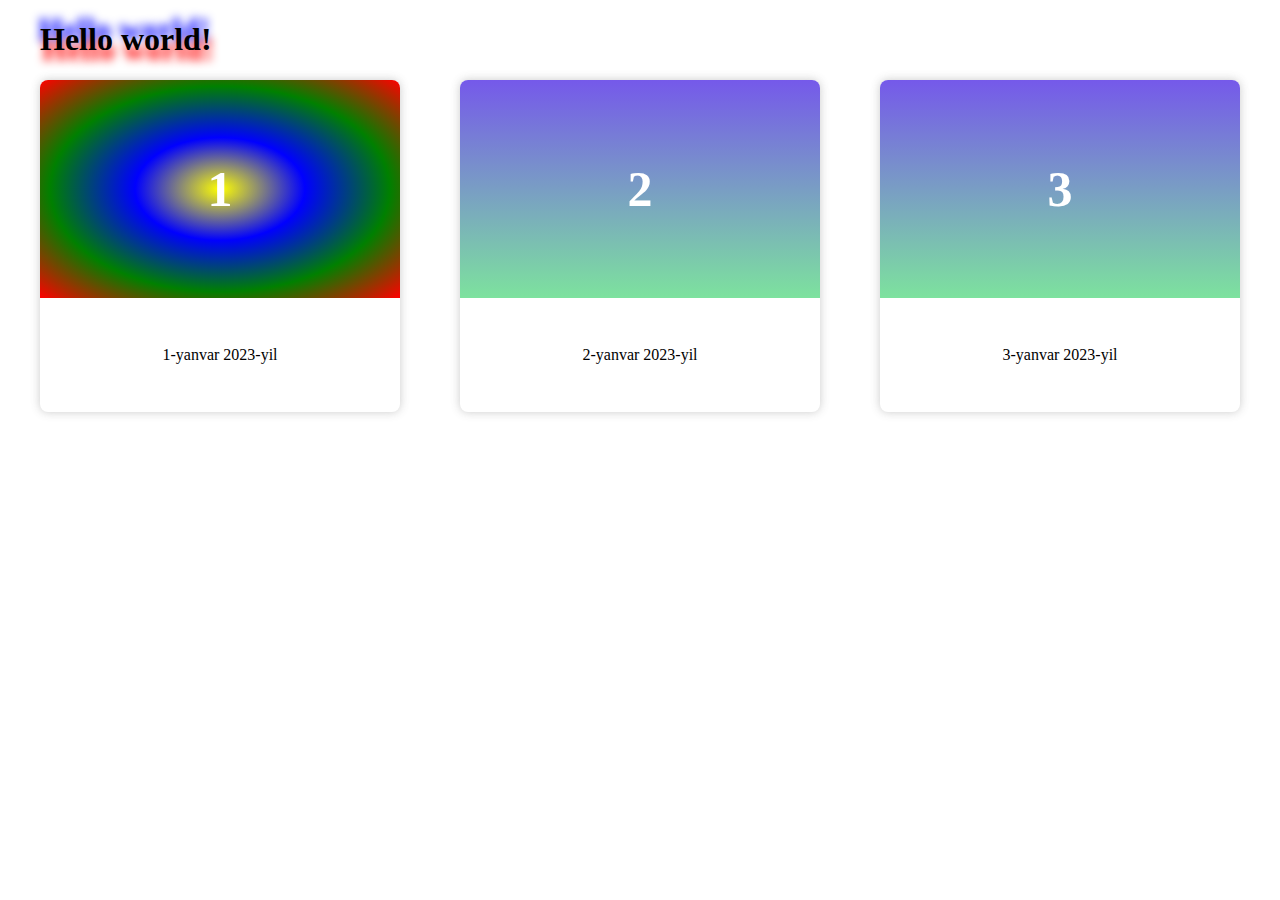
<file: index.html>
<!DOCTYPE html>
<html lang="en">
<head>
    <meta charset="UTF-8">
    <title>Title</title>
    <link rel="stylesheet" href="css/main.css">
</head>
<body>

<div class="wrap">
    <h1>Hello world!</h1>
    <div class="row">
        <div class="col">
            <div class="sana">
                1
            </div>
            <div class="text-sana">
                <p>1-yanvar 2023-yil</p>
            </div>
        </div>
        <div class="col">
            <div class="sana">
                2
            </div>
            <div class="text-sana">
                <p>2-yanvar 2023-yil</p>
            </div>
        </div>
        <div class="col">
            <div class="sana">
                3
            </div>
            <div class="text-sana">
                <p>3-yanvar 2023-yil</p>
            </div>
        </div>
    </div>
</div>

</body>
</html>
</file>
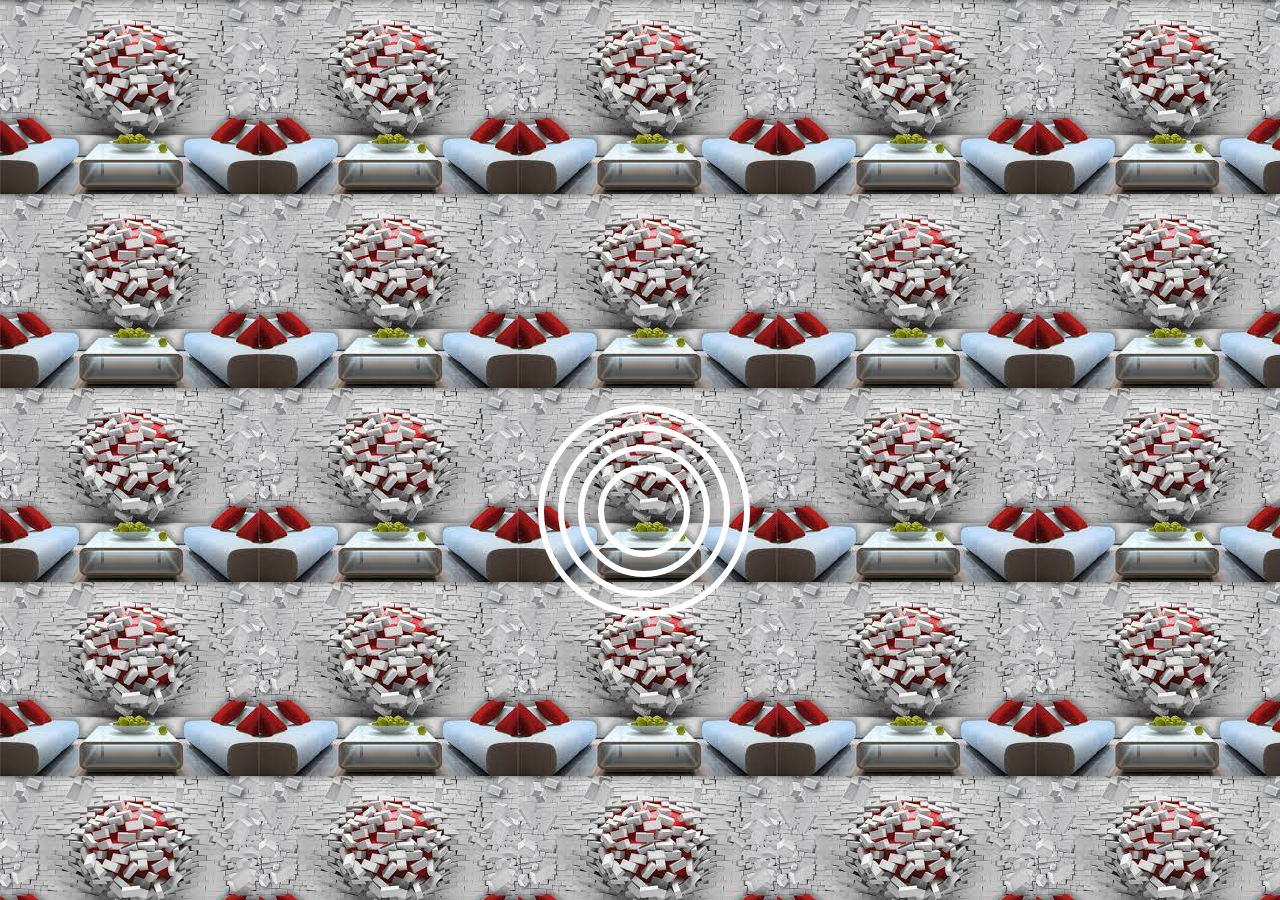
<file: index13.html>
<!DOCTYPE html>
<html lang="en">
<head>
    <meta charset="UTF-8">
    <title>Title</title>
    <link rel="stylesheet" href="css/main13.css">

</head>
<body>
<div class="loader">
    <div class="loader-block">
        <div class="loader-item"></div>
        <div class="loader-item"></div>
        <div class="loader-item"></div>
        <div class="loader-item"></div>
    </div>
</div>
<div class="wrap">
    <h1>Hello world!</h1>
    <div class="row">
        <div class="col">
            <div class="sana">
                1
            </div>
            <div class="text-sana">
                <p>1-yanvar 2023-yil</p>
            </div>
        </div>
        <div class="col">
            <div class="sana">
                2
            </div>
            <div class="text-sana">
                <p>2-yanvar 2023-yil</p>
            </div>
        </div>
        <div class="col">
            <div class="sana">
                3
            </div>
            <div class="text-sana">
                <p>3-yanvar 2023-yil</p>
            </div>
        </div>
    </div>
</div>

</body>
</html>
</file>
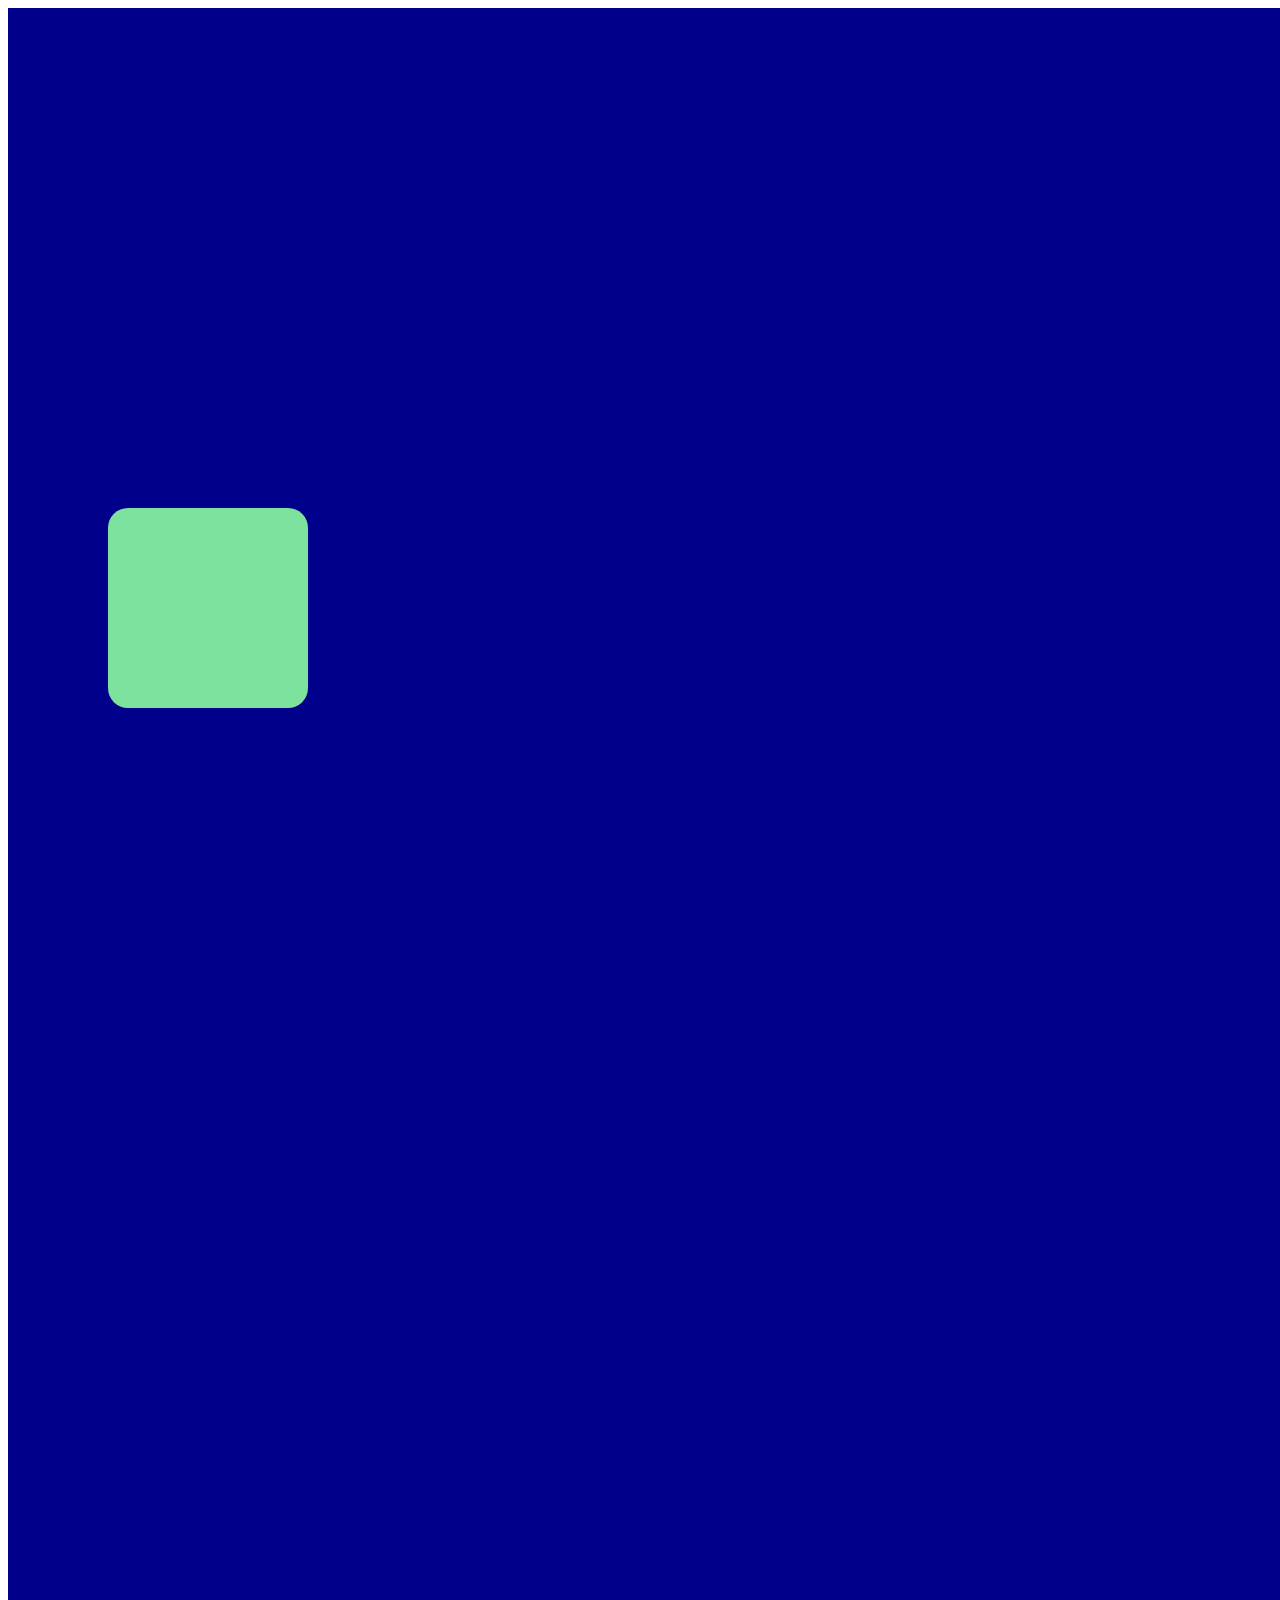
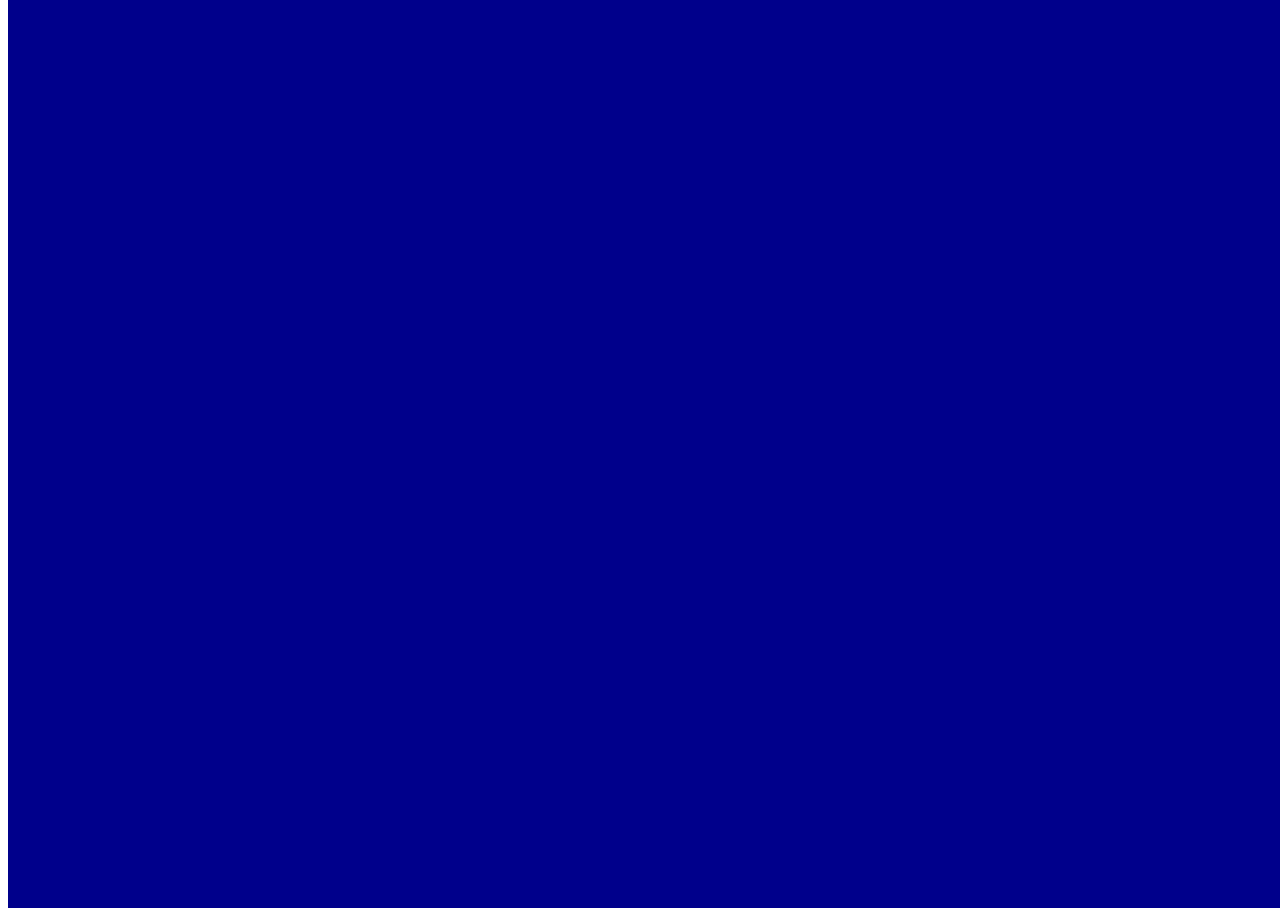
<file: index14.html>
<!DOCTYPE html>
<html lang="en">
<head>
    <meta charset="UTF-8">
    <title>Title</title>
    <link rel="stylesheet" href="css/main14.css">
</head>
<body>

<div class="wrap">
    <div class="bir"></div>
</div>

</body>
</html>
</file>
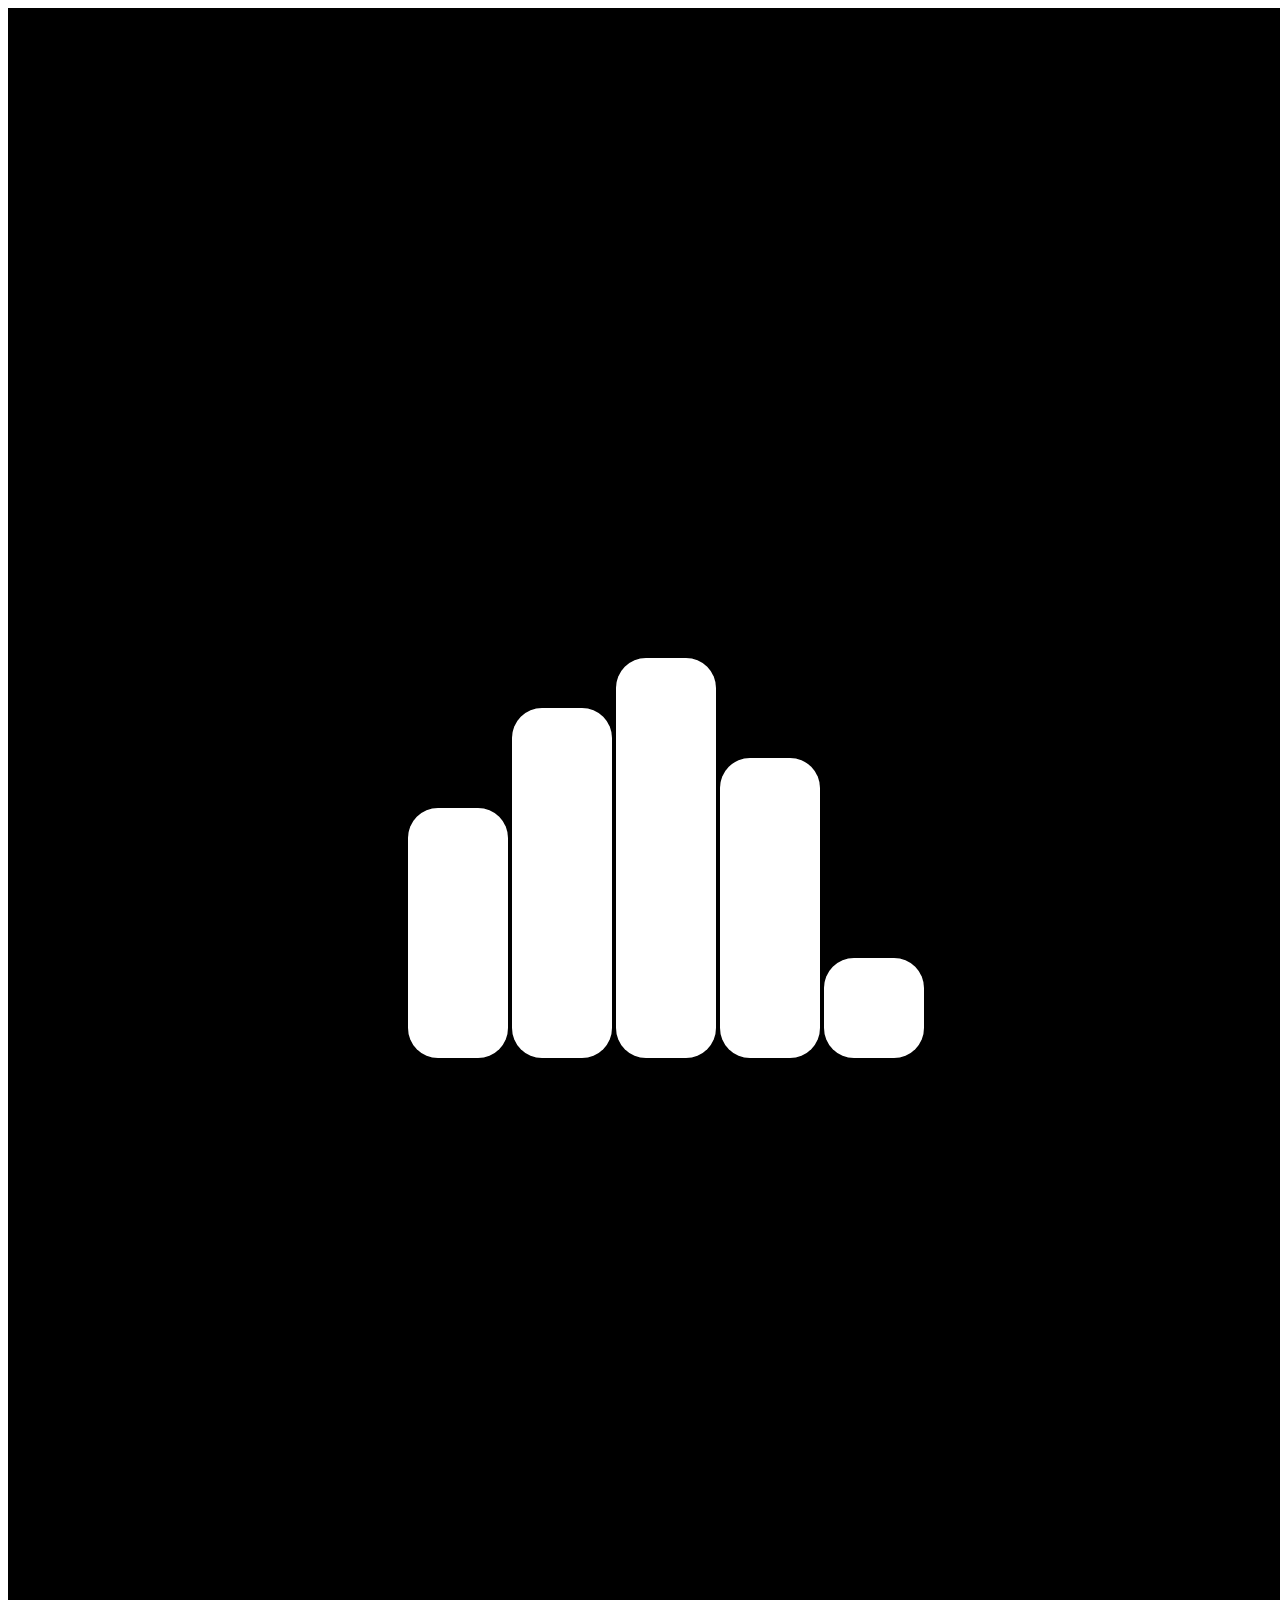
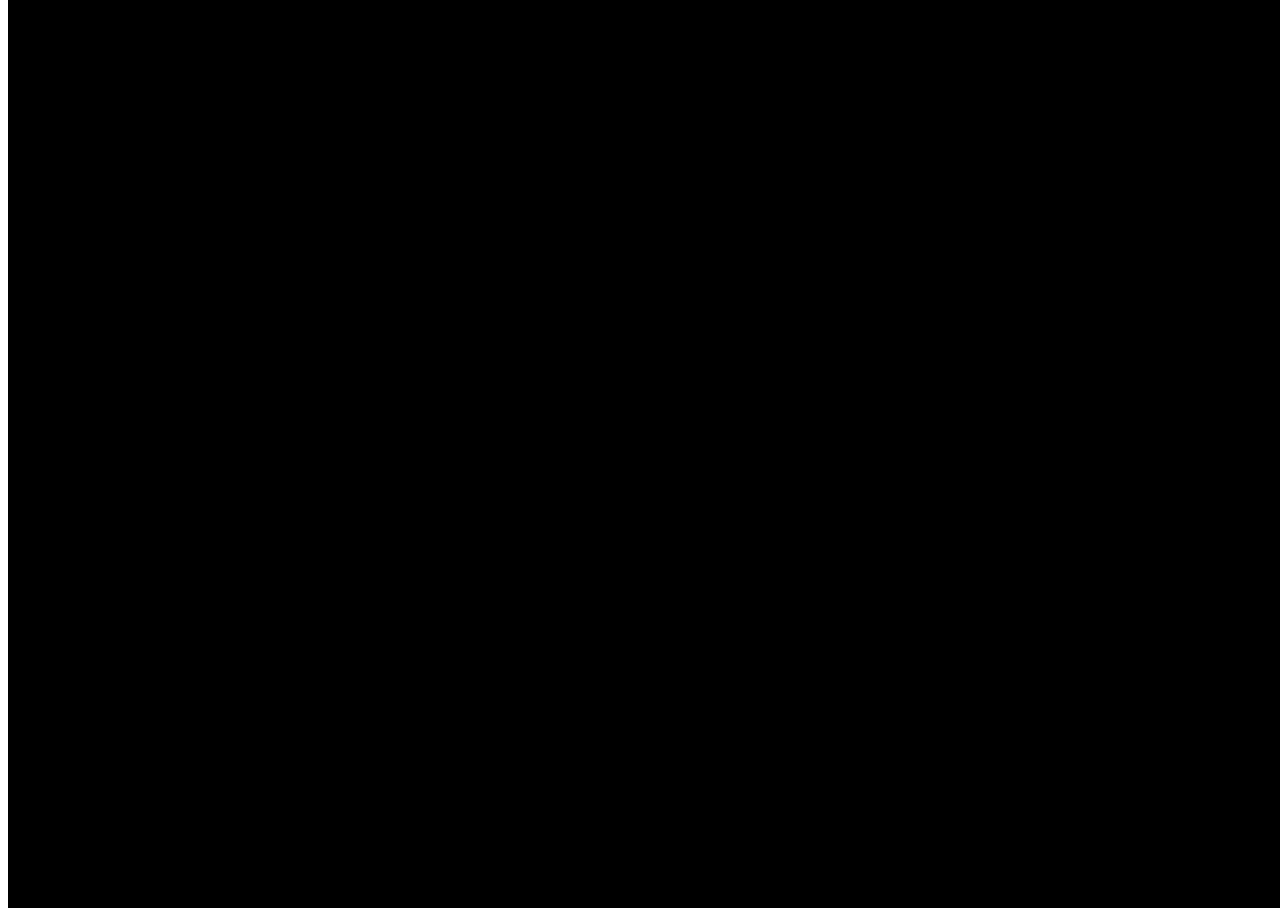
<file: index15.html>
<!DOCTYPE html>
<html lang="en">
<head>
    <meta charset="UTF-8">
    <title>Title</title>
    <link rel="stylesheet" href="css/main15.css">
</head>
<body>

<div class="wrap">
    <div class="bir"></div>
    <div class="ikki"></div>
    <div class="uch"></div>
    <div class="tort"></div>
    <div class="besh"></div>
</div>

</body>
</html>
</file>
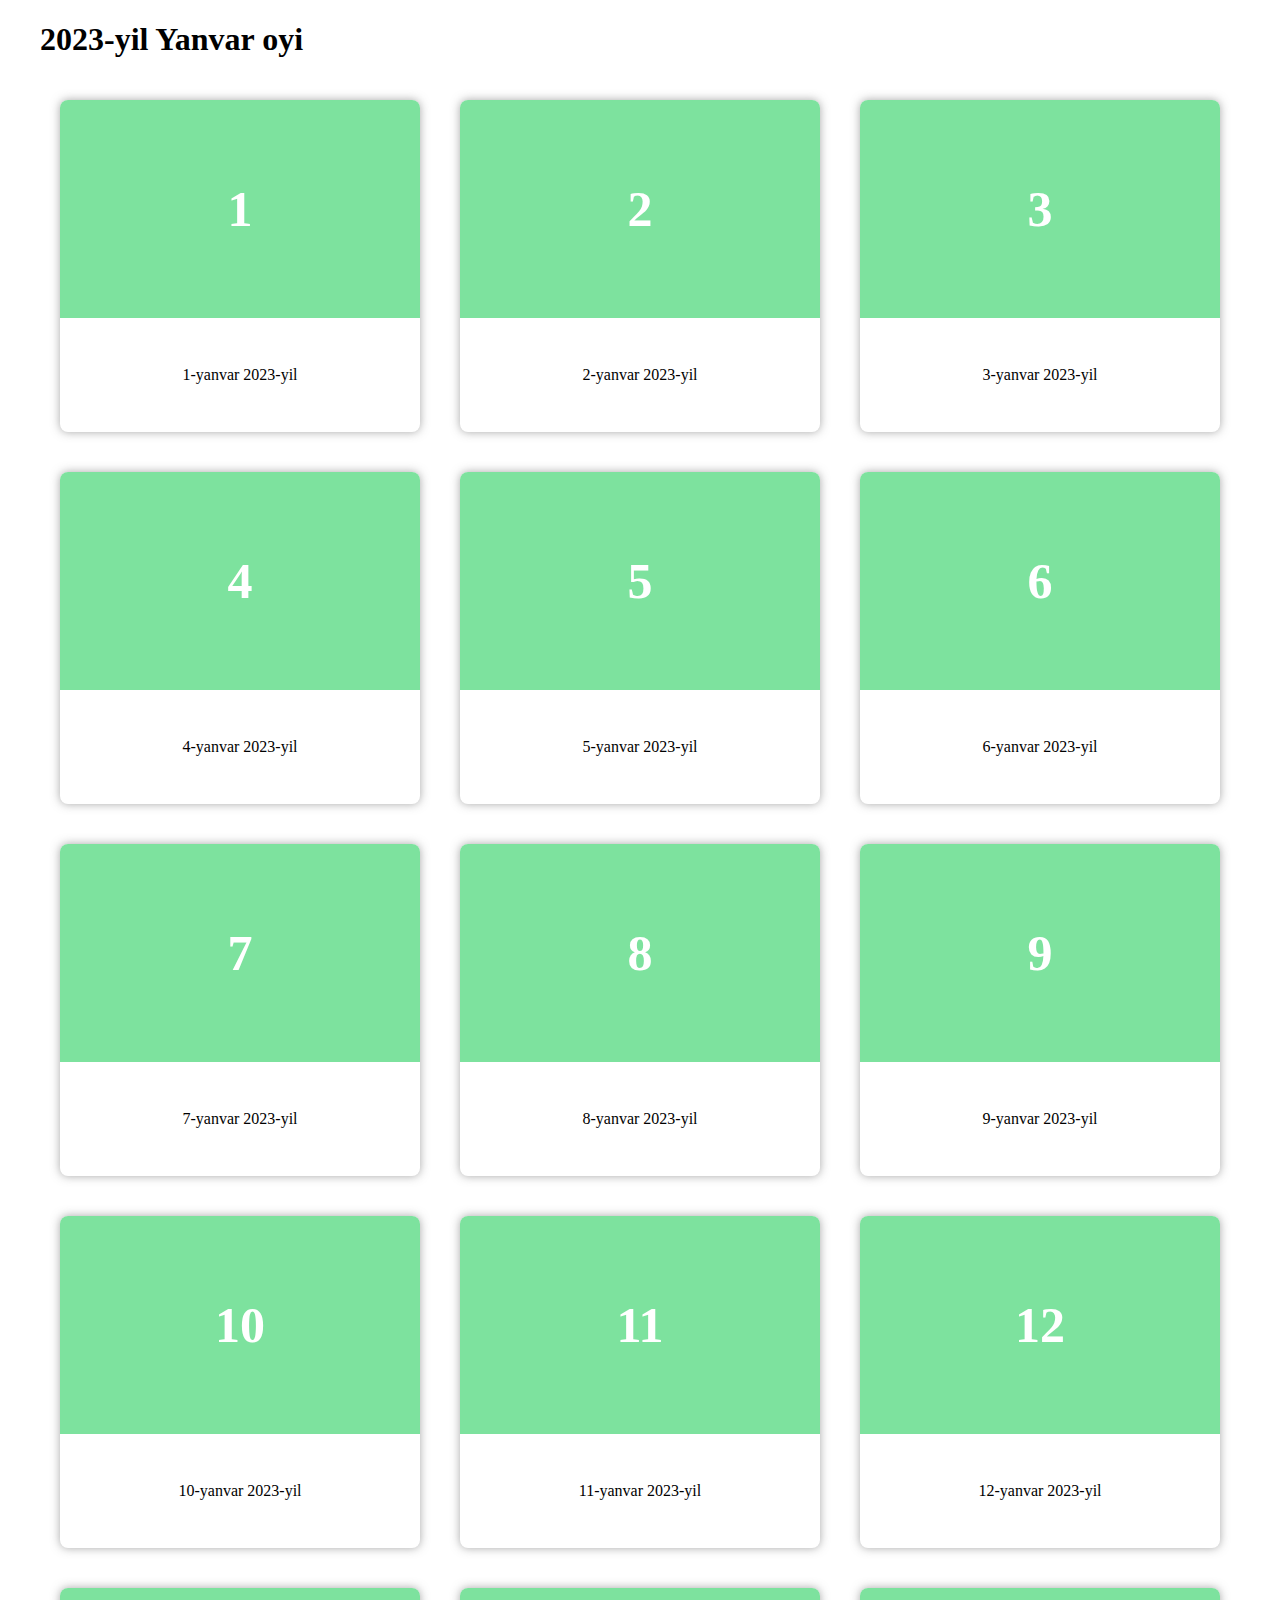
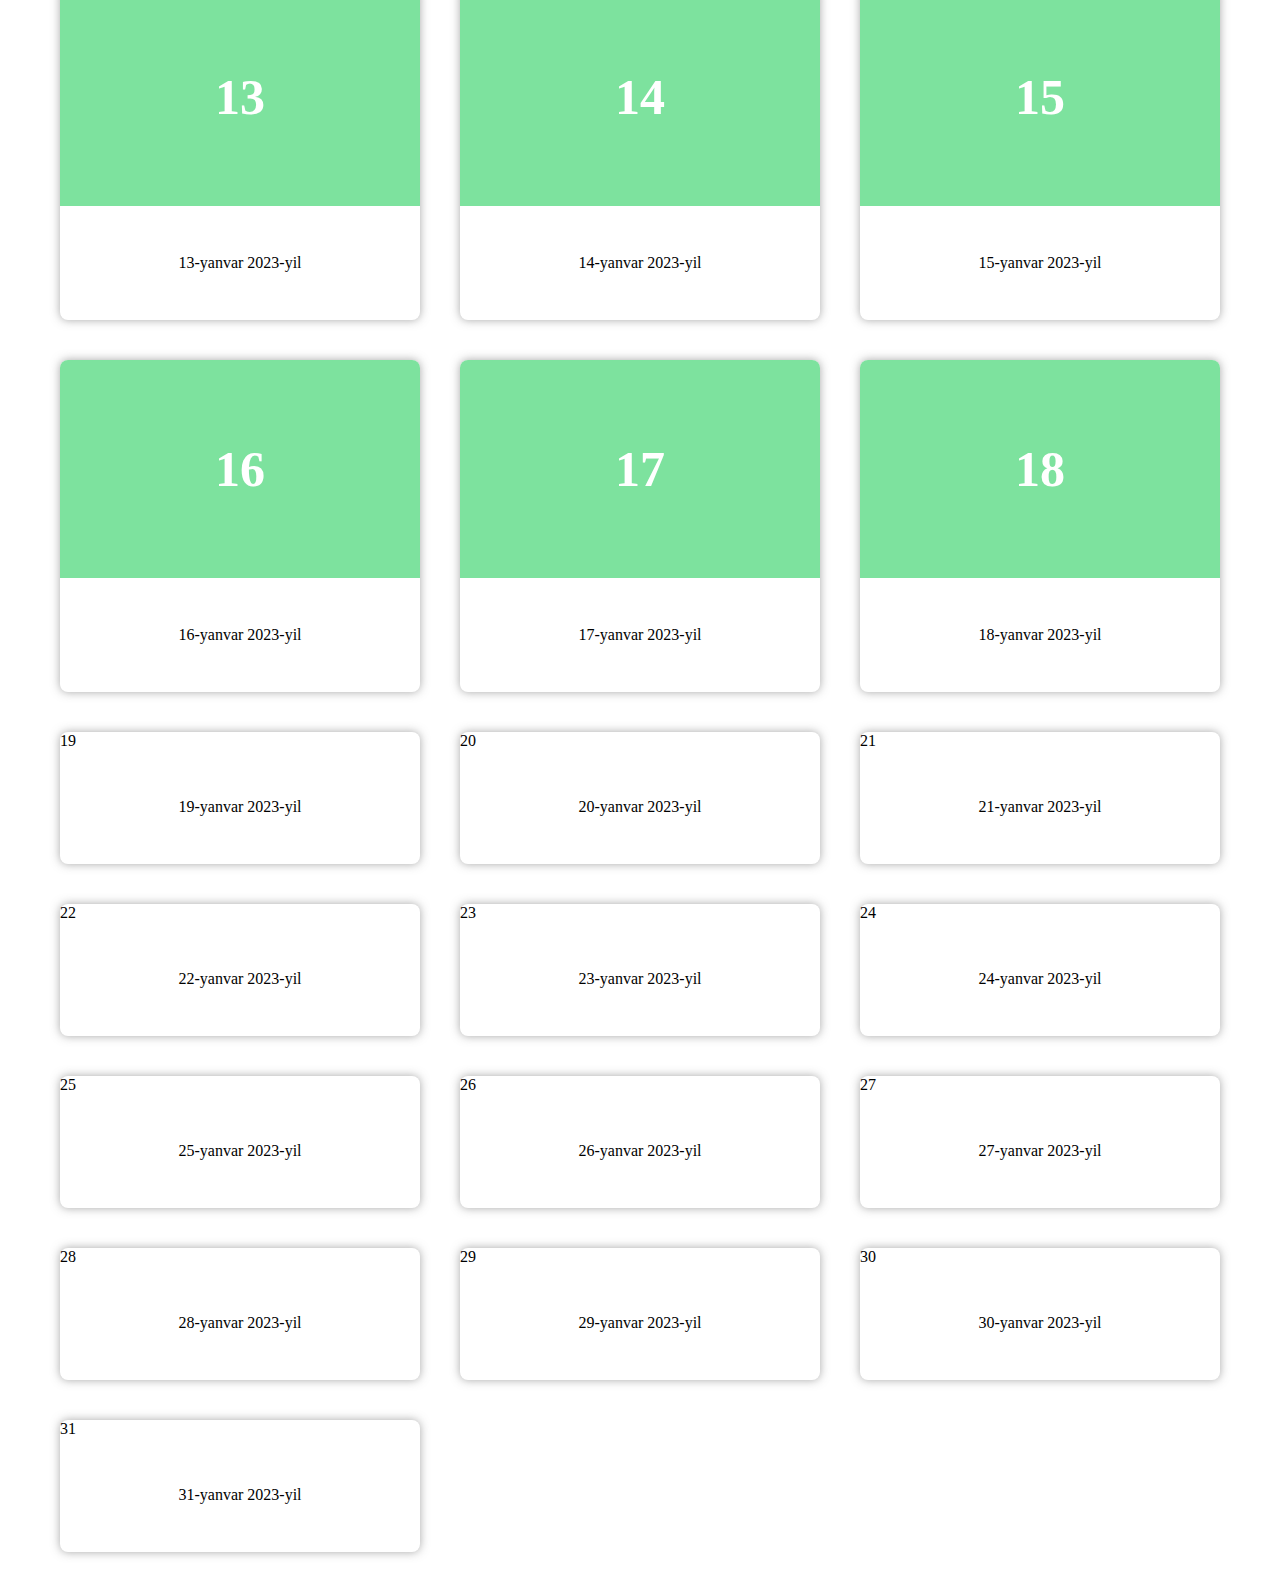
<file: index2.html>
<!DOCTYPE html>
<html lang="en">
<head>
    <meta charset="UTF-8">
    <title>Title</title>
    <link rel="stylesheet" href="css/main2.css">
</head>
<body>

<div class="wrap">
    <h1>2023-yil Yanvar oyi</h1>
    <div class="row">
        <div class="col">
        <div class="sana1">
            1
        </div>
        <div class="text-sana">
            <p>1-yanvar 2023-yil</p>
        </div>
    </div>
        <div class="col">
            <div class="sana2">
                2
            </div>
            <div class="text-sana">
                <p>2-yanvar 2023-yil</p>
            </div>
        </div>
        <div class="col">
            <div class="sana3">
                3
            </div>
            <div class="text-sana">
                <p>3-yanvar 2023-yil</p>
            </div>
        </div>
        <div class="col">
            <div class="sana4">
                4
            </div>
            <div class="text-sana">
                <p>4-yanvar 2023-yil</p>
            </div>
        </div>
        <div class="col">
            <div class="sana5">
                5
            </div>
            <div class="text-sana">
                <p>5-yanvar 2023-yil</p>
            </div>
        </div>
        <div class="col">
            <div class="sana6">
                6
            </div>
            <div class="text-sana">
                <p>6-yanvar 2023-yil</p>
            </div>
        </div>
        <div class="col">
            <div class="sana7">
                7
            </div>
            <div class="text-sana">
                <p>7-yanvar 2023-yil</p>
            </div>
        </div>
        <div class="col">
            <div class="sana8">
                8
            </div>
            <div class="text-sana">
                <p>8-yanvar 2023-yil</p>
            </div>
        </div>
        <div class="col">
            <div class="sana9">
                9
            </div>
            <div class="text-sana">
                <p>9-yanvar 2023-yil</p>
            </div>
        </div>
        <div class="col">
            <div class="sana10">
                10
            </div>
            <div class="text-sana">
                <p>10-yanvar 2023-yil</p>
            </div>
        </div>
        <div class="col">
            <div class="sana11">
                11
            </div>
            <div class="text-sana">
                <p>11-yanvar 2023-yil</p>
            </div>
        </div>
        <div class="col">
            <div class="sana12">
                12
            </div>
            <div class="text-sana">
                <p>12-yanvar 2023-yil</p>
            </div>
        </div>
        <div class="col">
            <div class="sana13">
                13
            </div>
            <div class="text-sana">
                <p>13-yanvar 2023-yil</p>
            </div>
        </div>
        <div class="col">
            <div class="sana14">
                14
            </div>
            <div class="text-sana">
                <p>14-yanvar 2023-yil</p>
            </div>
        </div>
        <div class="col">
            <div class="sana15">
                15
            </div>
            <div class="text-sana">
                <p>15-yanvar 2023-yil</p>
            </div>
        </div>
        <div class="col">
            <div class="sana16">
                16
            </div>
            <div class="text-sana">
                <p>16-yanvar 2023-yil</p>
            </div>
        </div>
        <div class="col">
            <div class="sana17">
                17
            </div>
            <div class="text-sana">
                <p>17-yanvar 2023-yil</p>
            </div>
        </div>
        <div class="col">
            <div class="sana18">
                18
            </div>
            <div class="text-sana">
                <p>18-yanvar 2023-yil</p>
            </div>
        </div>
        <div class="col">
            <div class="sana19">
                19
            </div>
            <div class="text-sana">
                <p>19-yanvar 2023-yil</p>
            </div>
        </div>
        <div class="col">
            <div class="sana20">
                20
            </div>
            <div class="text-sana">
                <p>20-yanvar 2023-yil</p>
            </div>
        </div>
        <div class="col">
            <div class="sana21">
                21
            </div>
            <div class="text-sana">
                <p>21-yanvar 2023-yil</p>
            </div>
        </div>
        <div class="col">
            <div class="sana22">
                22
            </div>
            <div class="text-sana">
                <p>22-yanvar 2023-yil</p>
            </div>
        </div>
        <div class="col">
            <div class="sana23">
                23
            </div>
            <div class="text-sana">
                <p>23-yanvar 2023-yil</p>
            </div>
        </div>
        <div class="col">
            <div class="sana24">
                24
            </div>
            <div class="text-sana">
                <p>24-yanvar 2023-yil</p>
            </div>
        </div>
        <div class="col">
            <div class="sana25">
                25
            </div>
            <div class="text-sana">
                <p>25-yanvar 2023-yil</p>
            </div>
        </div>
        <div class="col">
            <div class="sana26">
                26
            </div>
            <div class="text-sana">
                <p>26-yanvar 2023-yil</p>
            </div>
        </div>
        <div class="col">
            <div class="sana27">
                27
            </div>
            <div class="text-sana">
                <p>27-yanvar 2023-yil</p>
            </div>
        </div>
        <div class="col">
            <div class="sana28">
                28
            </div>
            <div class="text-sana">
                <p>28-yanvar 2023-yil</p>
            </div>
        </div>
        <div class="col">
            <div class="sana29">
                29
            </div>
            <div class="text-sana">
                <p>29-yanvar 2023-yil</p>
            </div>
        </div>
        <div class="col">
            <div class="sana30">
                30
            </div>
            <div class="text-sana">
                <p>30-yanvar 2023-yil</p>
            </div>
        </div>
        <div class="col">
            <div class="sana31">
                31
            </div>
            <div class="text-sana">
                <p>31-yanvar 2023-yil</p>
            </div>
        </div>
    </div>
</div>

</body>
</html>
</file>
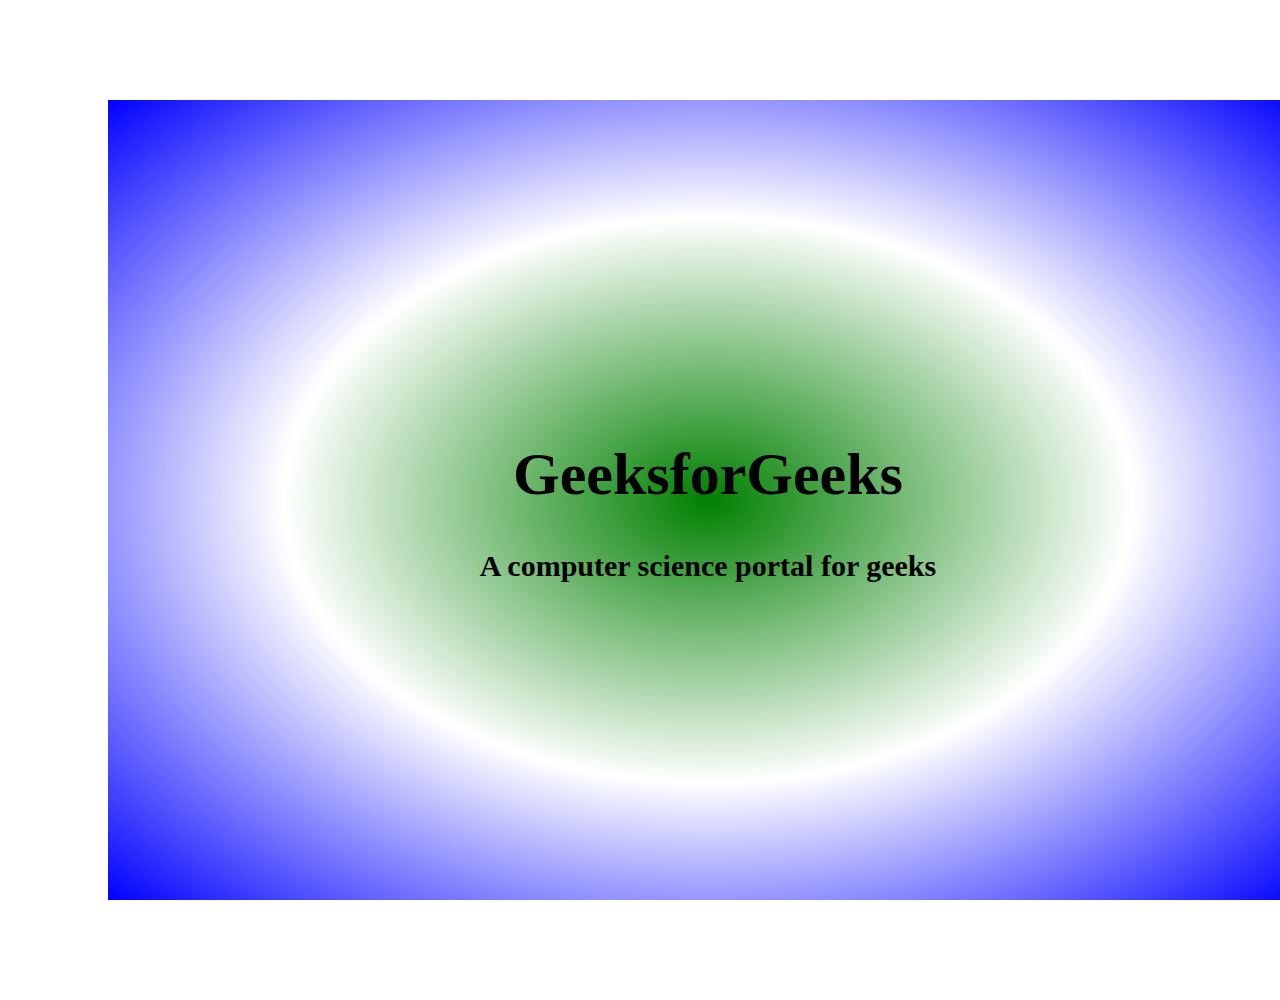
<file: index3.html>
<!DOCTYPE html>
<html lang="en">
<head>
    <meta charset="UTF-8">
    <title>Title</title>
    <link rel="stylesheet" href="css/main3.css">
</head>
<body>

<div class="wrap">
    <h1>GeeksforGeeks</h1>
    <p>A computer science portal for geeks</p>
</div>

</body>
</html>
</file>
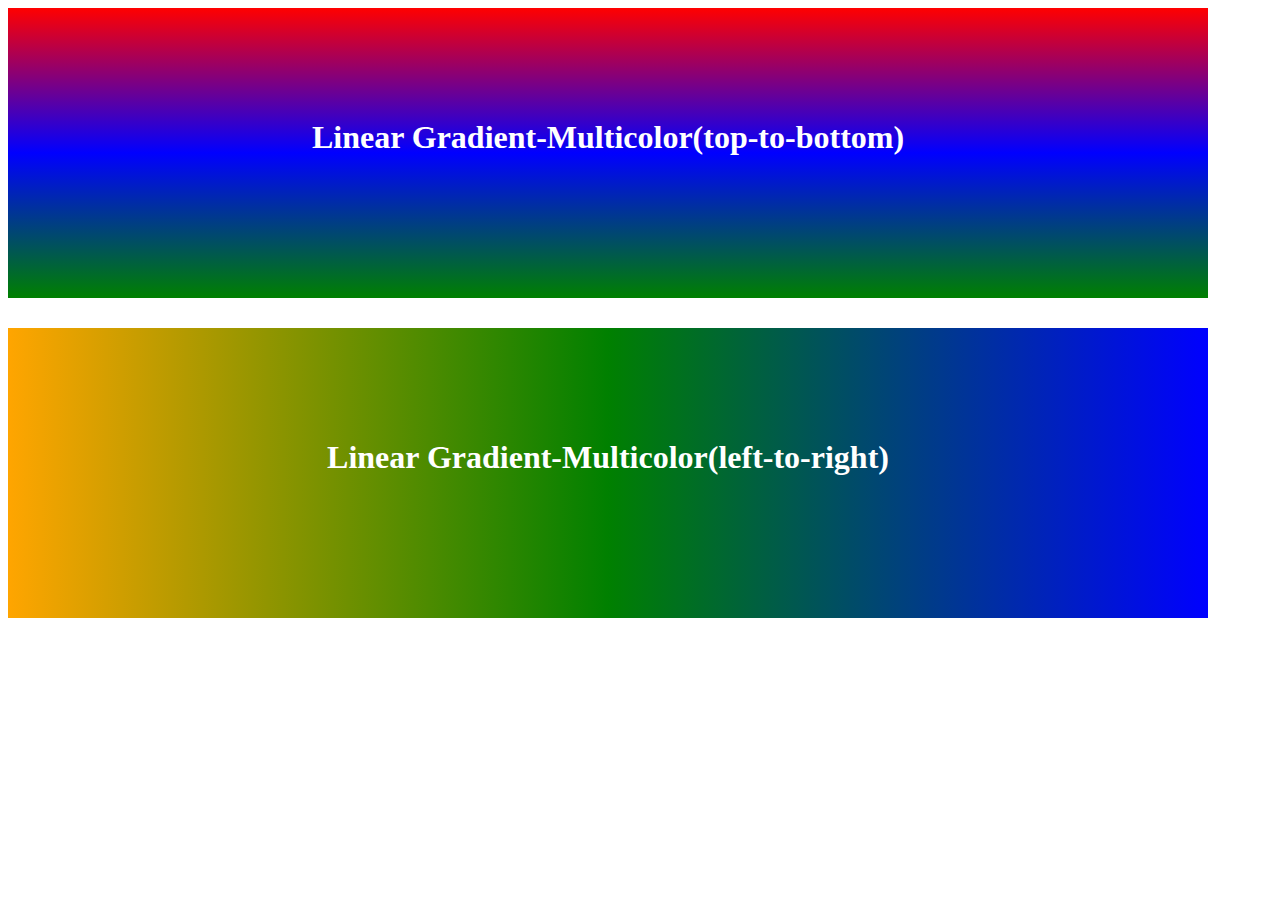
<file: index4.html>
<!DOCTYPE html>
<html lang="en">
<head>
    <meta charset="UTF-8">
    <title>Title</title>
    <link rel="stylesheet" href="css/main4.css">
</head>
<body>

<div class="wrap1">
    <h1>Linear Gradient-Multicolor(top-to-bottom)</h1>
</div>
<div class="wrap2">
    <h1>Linear Gradient-Multicolor(left-to-right)</h1>
</div>

</body>
</html>
</file>
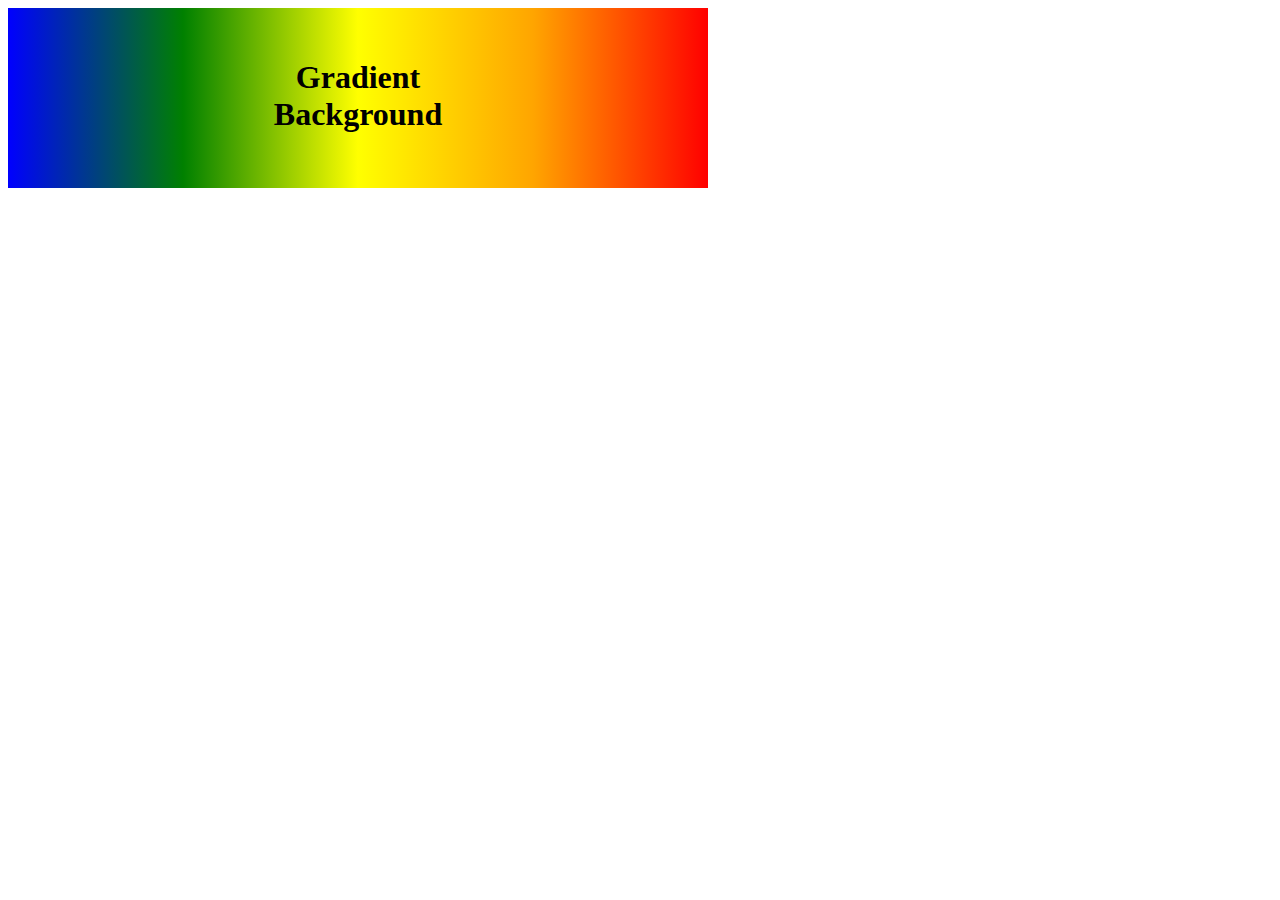
<file: index5.html>
<!DOCTYPE html>
<html lang="en">
<head>
    <meta charset="UTF-8">
    <title>Title</title>
    <link rel="stylesheet" href="css/main5.css">
</head>
<body>
<div class="a">
    <h1>Gradient <br> Background</h1>
</div>

</body>
</html>
</file>
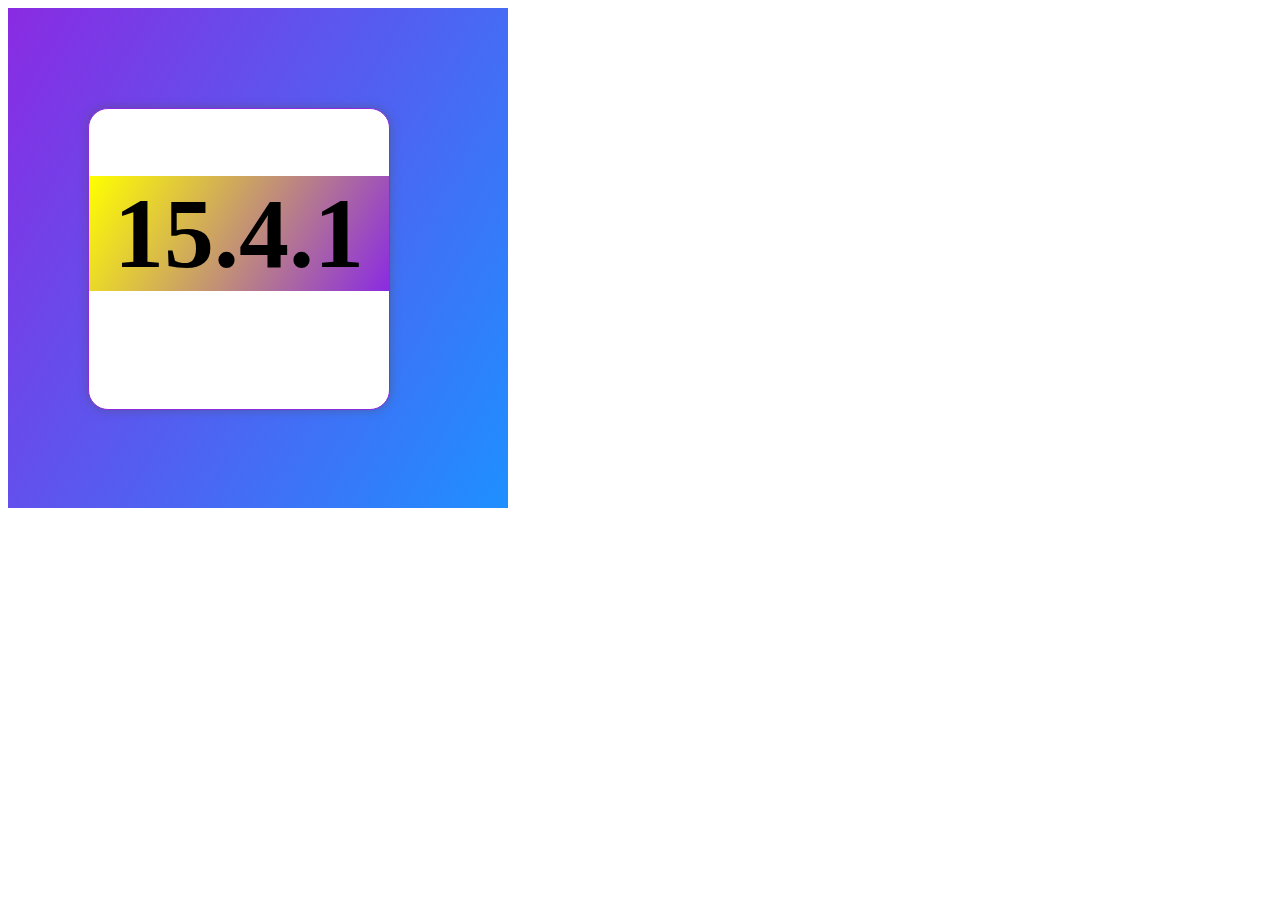
<file: index7.html>
<!DOCTYPE html>
<html lang="en">
<head>
    <meta charset="UTF-8">
    <title>Title</title>
    <link rel="stylesheet" href="css/main7.css">
</head>
<body>

<div class="soat">
    <div class="soat1"></div>
    <div class="soat2">
        <h1 class="v">15.4.1</h1>
    </div>
</div>

</body>
</html>
</file>
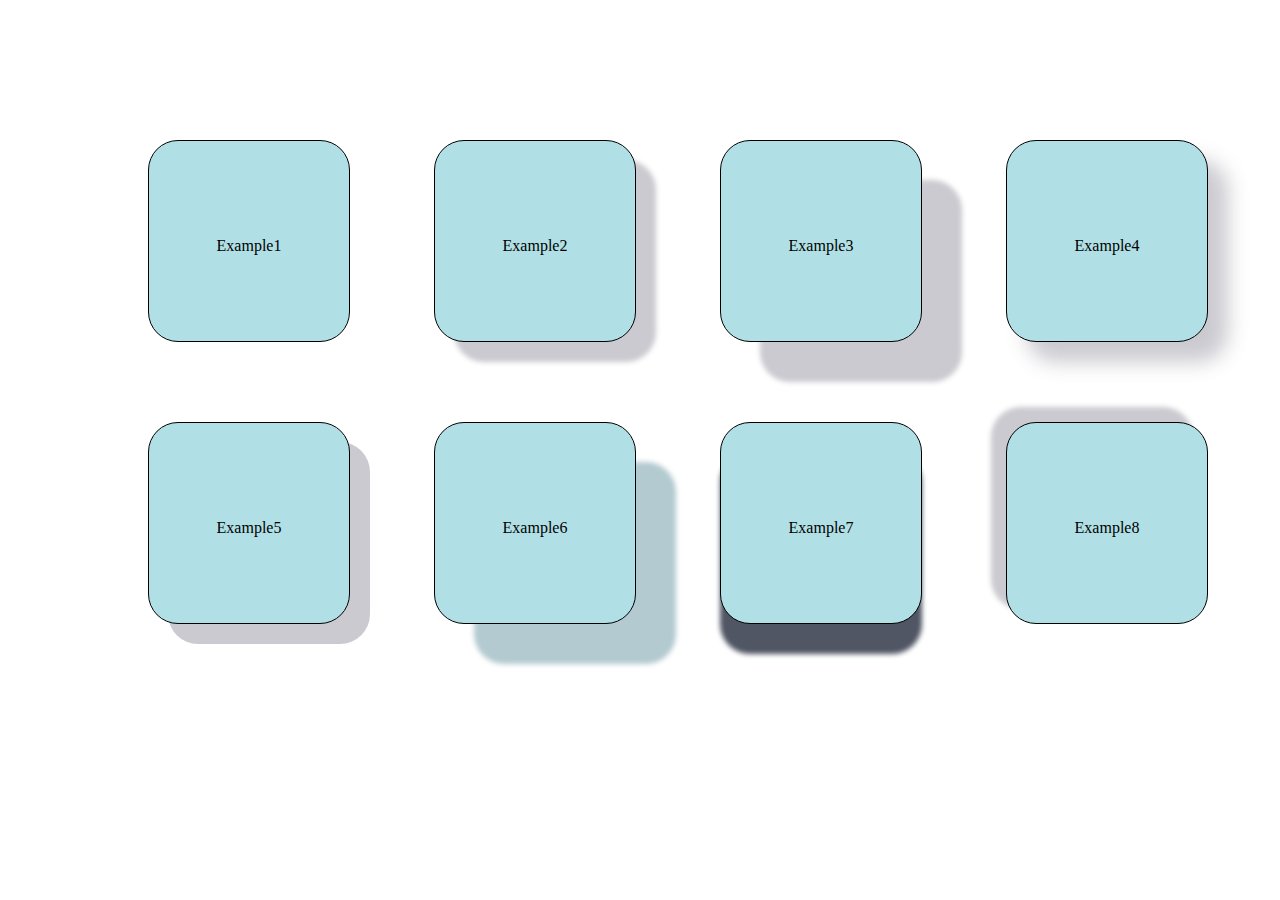
<file: index8.html>
<!DOCTYPE html>
<html lang="en">
<head>
    <meta charset="UTF-8">
    <title>Title</title>
    <link rel="stylesheet" href="css/main8.css">
</head>
<body>

<div class="wrap">
    <div class="text1"><p class="a">Example1</p></div>
    <div class="text2"><p class="b">Example2</p></div>
    <div class="text3"><p class="d">Example3</p></div>
    <div class="text4"><p class="e">Example4</p></div>
    <div class="clear"></div>
    <div class="text5"><p class="f">Example5</p></div>
    <div class="text6"><p class="g">Example6</p></div>
    <div class="text7"><p class="h">Example7</p></div>
    <div class="text8"><p class="i">Example8</p></div>
</div>

</body>
</html>
</file>
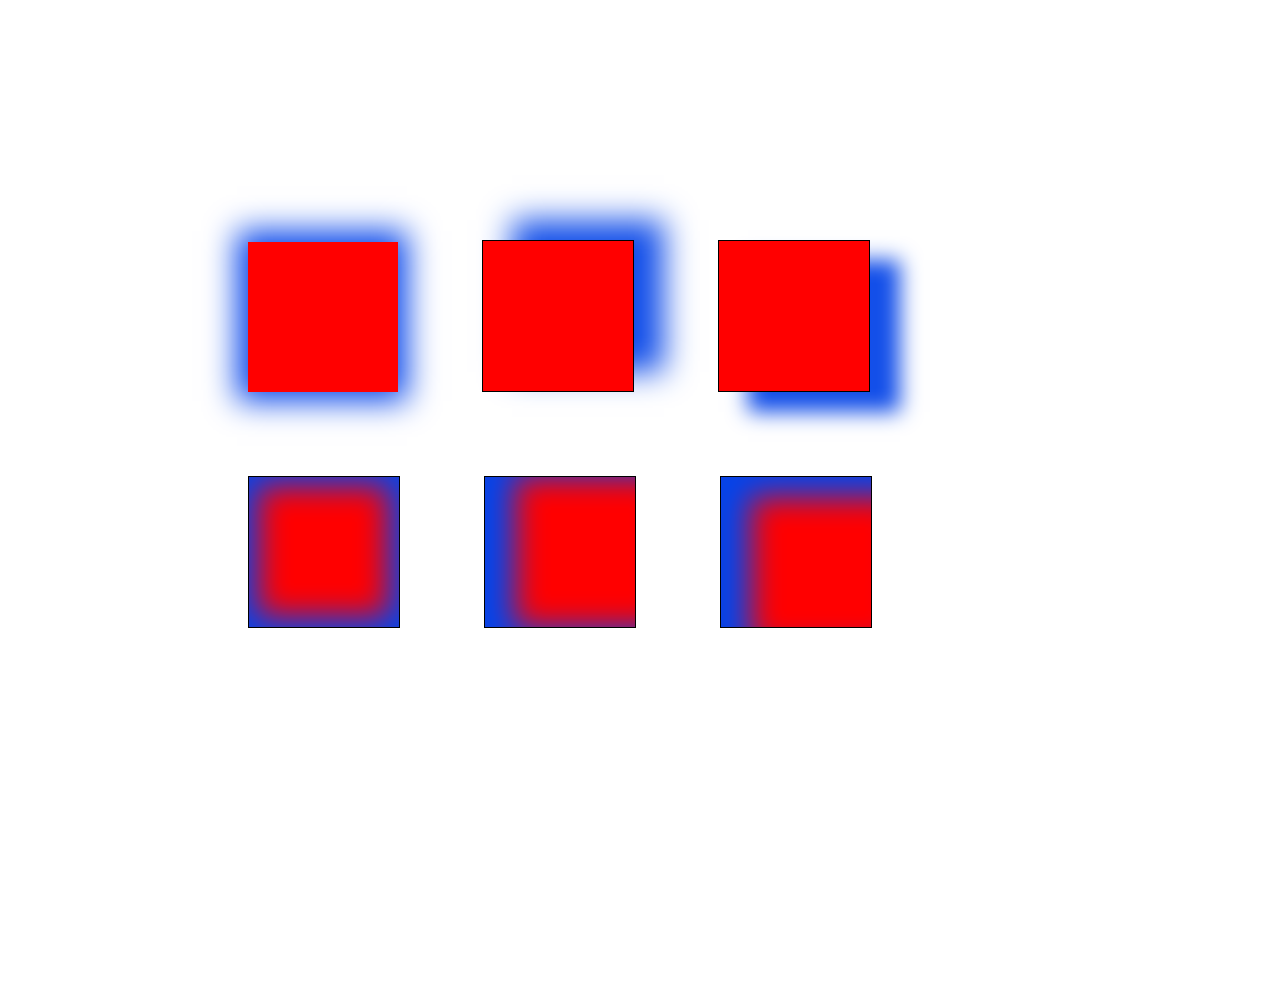
<file: index9.html>
<!DOCTYPE html>
<html lang="en">
<head>
    <meta charset="UTF-8">
    <title>Title</title>
    <link rel="stylesheet" href="css/main9.css">
</head>
<body>

<div class="abd">
    <div class="aaa1"></div>
    <div class="aaa2"></div>
    <div class="aaa3"></div>
    <div class="clear"></div>
    <div class="aaa4"></div>
    <div class="aaa5"></div>
    <div class="aaa6"></div>
</div>

</body>
</html>
</file>
<file: css/main.css>
.wrap{
     width: 1200px;
     margin: 20px auto;
 }
h1{
    text-shadow: -2px -10px 10px blue, 2px 10px 10px red;
}
.row{
    width: 100%;
    display: block;
}
.col{
    width: 30%;
    display: block;
    float:  left;
    border-radius: 8px;
    background-color: white;
    box-shadow: 0 0 10px rgba(80, 80, 80, 0.3);
   /* margin: 0 20px;*/
    -webkit-box-shadow: 0 0 10px rgba(80, 80, 80, 0.3);
    -o-box-shadow: 0 0 10px rgba(80, 80, 80, 0.3);
    -moz-box-shadow: 0 0 10px rgba(80, 80, 80, 0.3);
    -ms-box-shadow: 0 0 10px rgba(80, 80, 80, 0.3);
    transition:all 0.5s ease-in-out ;
}
.col:hover{
    color: white;
    background-color: #7de29e;
    box-shadow: 0 0 10px rgba(80, 80, 80, 0.8);
    -webkit-box-shadow: 0 0 10px rgba(80, 80, 80, 0.8);
    -o-box-shadow: 0 0 10px rgba(80, 80, 80, 0.8);
    -moz-box-shadow: 0 0 10px rgba(80, 80, 80, 0.8);
    -ms-box-shadow: 0 0 10px rgba(80, 80, 80, 0.8);
}
.row .col:nth-child(2){
    margin: 0 5%;
}
.row .col:first-child .sana{
    background-color: indianred;
/*    background: linear-gradient(0deg,#ff85a2,#ffb82c);*/
    background: radial-gradient(yellow,blue,green,red);
}
.sana{
    padding: 5rem 0;
    text-align: center;
    font-size: 50px;
    font-weight: bold;
    background-color: #7de29e;
    color: white;
    border-top-right-radius: 8px;
    border-top-left-radius: 8px;
    background: linear-gradient(0deg,#7de29e,#7559ea);
}
.text-sana{
    padding: 2rem 0;
    text-align: center;
}
</file>
<file: css/main13.css>
.wrap{
    width: 1200px;
    margin: 20px auto;
}
h1{
    text-shadow: -2px -10px 10px red, 2px 10px 10px blue;
}
.row{
    width: 100%;
    display: block;
}
.col{
    /*margin: 0 20px;*/
    width: 30%;
    display: block;
    float: left;
    border-radius: 10px;
    background-color: white;
    box-shadow: 0 0 10px rgba(80,80,80,0.3);
    -webkit-box-shadow: 0 0 10px rgba(80,80,80,0.3);
    -o-box-shadow: 0 0 10px rgba(80,80,80,0.3);
    -moz-box-shadow: 0 0 10px rgba(80,80,80,0.3);
    -ms-box-shadow: 0 0 10px rgba(80,80,80,0.3);
    transition: all 2s ease-in-out;
}
.col:hover{
    transform:rotateX(360deg)  rotateY(360deg) rotateZ(360deg)/*rotate(-160deg), scale(1.5,1.5),scaleX(2) scaleY(1.5),skew(360deg),translate(100px, -200px)*/;
    background-color: #7de29e;
    color: #ffffff;
    box-shadow: 0 0 10px rgba(80,80,80,0.8);
    -webkit-box-shadow: 0 0 10px rgba(80,80,80,0.8);
    -o-box-shadow: 0 0 10px rgba(80,80,80,0.8);
    -moz-box-shadow: 0 0 10px rgba(80,80,80,0.8);
    -ms-box-shadow: 0 0 10px rgba(80,80,80,0.8);
}
.row .col:nth-child(2){
    margin: 0 5%;
}
.row .col:first-child .sana{
    background-color: indianred;
    /*background: linear-gradient(0deg,#ff85a2,yellow);*/
    background: radial-gradient(red,yellow,blue,green);
}
.sana{
    padding: 5rem 0;
    border-top-left-radius: 10px;
    border-top-right-radius: 10px;
    text-align: center;
    font-size: 50px;
    font-weight: bold;
    background-color: #7de29e;
    color: white;
    background: linear-gradient(0deg,#7de29e,#7559e2);
}
.text-sana{
    padding: 2rem 0;
    text-align: center;
}

.loader{
    position:fixed ;
    top: 0;
    right: 0;
    bottom: 0;
    left: 0;
    background-image: url("../rasmlar/images (2).jpg");

}
.loader-block{
    width: 200px;
    height: 200px;
    border-radius: 50%;
    /*border: 4px solid rgba(255,255,255,0.5);*/
    position: relative;
    left: 42%;
    top: 45%;
}
.loader-item{
    position: absolute;
    top:0;
    left: 0;
    width: 100%;
    height: 100%;
    border-radius: 50%;
    border-top: 6px solid white;
    border-right: 6px solid white;
    border-left: 6px solid white;
    border-bottom: 6px solid white;
    animation-name: loader;
    animation-duration: 5s;
    animation-timing-function: ease-in-out;
    animation-iteration-count: infinite;
    /*animation-direction: alternate-reverse;*/
}
.loader-item:nth-child(2){
    width: 80%;
    height: 80%;
    top: 10%;
    left: 10%;
    animation-delay: 0.9s;
}
.loader-item:nth-child(3){
    width: 60%;
    height: 60%;
    top: 20%;
    left: 20%;
    animation-delay: 1.6s;
}
.loader-item:nth-child(4){
    width: 40%;
    height: 40%;
    top: 30%;
    left: 30%;
    animation-delay: 2s;
}
@keyframes loader {
    0%{
        transform: scale(2) rotate(360deg) matrix(360) ;
        border-color: #ffb82c;
        border-radius: 20%;
        background-color: white;
    }
    25%{
        transform: scale(3)rotate(360deg) matrix(360)  ;
        border-color: #7de29e;
        border-radius: 30%;
        background-color: black;
    }
    50%{
        transform: scale(4) rotate(360deg) matrix(360deg)  ;
        border-color: #ff85a2;
        border-radius: 50%;
        background-color: white;
    }
    75%{
        transform: scale(3)rotate(360deg) ;
        border-color: #7559e2;
        border-radius: 50%;
        background-color:black;
    }
    100%{
        transform: scale(2) rotate(360deg) ;
        border-color: #ffffff;
        border-radius: 50%;
        background-color: white;
    }

}

/*@keyframes loader {
    0%{
        transform: rotatey(0) translate(0,0);
    }
    25%{
        transform: rotatey(180deg) translate(-200px,0);
    }
    50%{
        transform: rotatey(360deg) translate(0,-200px);
    }
    75%{
        transform: rotatey(180deg) translate(200px,0);
    }
    100%{
        transform: rotateY(0) translate(0,0);
    }
}*/
/*
@keyframes loader {
    from{
        transform: rotate(0);
    }
    to{
        transform: rotate(360deg);
    }
}*/
</file>
<file: css/main14.css>
.wrap{
    width: 2000px;
    height: 2000px;
    background-color: darkblue;
    padding-top: 500px;
}
.bir{
    margin-left: 100px;
    width: 200px;
    height: 200px;
    background-color: #7de29e;
    border-radius: 20px;
    top: 42%;
    left: 10%;
    animation-name: wrap;
    animation-duration: 7s;
    animation-timing-function: ease-in-out;
    animation-iteration-count: infinite;
}
@keyframes wrap {
    0%{
        transform:translate(0,200px)rotate(0);
        background-color: #7de29e;
    }
    25%{
        transform:translate(0,-75px)rotate(-360deg) ;
        background-color: #7de29e;
    }
    50%{
        transform: translate(400px)rotate(360deg);
        background-color: #ff85a2;
    }
    75%{
        transform: translate(1200px,-100px) ;
        background-color: #ff85a2;
    }
    100%{
        transform: translate(1200px,90px);
        background-color: aqua;
    }
}
</file>
<file: css/main15.css>
.wrap{
    width: 2000px;
    height: 2000px;
    background-color: black;
    padding-top: 500px;
    padding-left: 400px;
}
.bir{
    width: 100px;
    height: 250px;
    top: 15%;
    background-color: white;
    border-radius: 30px;
    display: inline-block;
}
.ikki{
    margin-top: 200px;
    width: 100px;
    top: 20%;
    height: 350px;
    background-color: white;
    border-radius: 30px;
    display: inline-block;
}
.uch{

    width: 100px;
    height: 400px;
    background-color: white;
    border-radius: 30px;
    display: inline-block;
    animation-delay: 3s;
}
.tort{
    width: 100px;
    height: 300px;
    background-color: white;
    border-radius: 30px;
    display: inline-block;
}
.besh{
    width: 100px;
    height: 100px;
    background-color: white;
    border-radius: 30px;
    display: inline-block;
}
</file>
<file: css/main2.css>
.wrap{
    width: 1200px;
    margin: 20px auto;
}
/*h1{
    text-shadow: -2px -10px 0 red, 2px 10px 10px blue;
}*/
.row{
    width: 100%;
    display: block;
}
.col{
    width: 30%;
    display: block;
    float:  left;
    border-radius: 8px;
    background-color: white;
    box-shadow: 0 0 10px rgba(80, 80, 80, 0.5);
    margin: 20px;
}

.row .col:first-child .sana{
    background-color: indianred;
}
.row .col:nth-child(14) .sana{
    background-color: indianred;
}
.sana1{
    padding: 5rem 0;
    text-align: center;
    font-size: 50px;
    font-weight: bold;
    background-color: #7de29e;
    color: white;
    border-top-right-radius: 8px;
    border-top-left-radius: 8px;
}
.text-sana1{
    padding: 2rem 0;
    text-align: center;
}
.col1:hover{
    transform: translate(50px) rotateX(45deg);
    transition:2s;
}
.sana2{
    padding: 5rem 0;
    text-align: center;
    font-size: 50px;
    font-weight: bold;
    background-color: #7de29e;
    color: white;
    border-top-right-radius: 8px;
    border-top-left-radius: 8px;
}
.text-sana2{
    padding: 2rem 0;
    text-align: center;
}
.col2:hover{

}
.sana3{
    padding: 5rem 0;
    text-align: center;
    font-size: 50px;
    font-weight: bold;
    background-color: #7de29e;
    color: white;
    border-top-right-radius: 8px;
    border-top-left-radius: 8px;
}
.text-sana3{
    padding: 2rem 0;
    text-align: center;
}
.col3:hover{

}
.sana4{
     padding: 5rem 0;
     text-align: center;
     font-size: 50px;
     font-weight: bold;
     background-color: #7de29e;
     color: white;
     border-top-right-radius: 8px;
     border-top-left-radius: 8px;
 }
.text-sana4{
    padding: 2rem 0;
    text-align: center;
}
.col4:hover{

}
.sana5{
     padding: 5rem 0;
     text-align: center;
     font-size: 50px;
     font-weight: bold;
     background-color: #7de29e;
     color: white;
     border-top-right-radius: 8px;
     border-top-left-radius: 8px;
 }
.text-sana5{
    padding: 2rem 0;
    text-align: center;
}
.col5:hover{


}
.sana6{
     padding: 5rem 0;
     text-align: center;
     font-size: 50px;
     font-weight: bold;
     background-color: #7de29e;
     color: white;
     border-top-right-radius: 8px;
     border-top-left-radius: 8px;
 }
.text-sana6{
    padding: 2rem 0;
    text-align: center;
}
.col6:hover{


}
.sana7{
     padding: 5rem 0;
     text-align: center;
     font-size: 50px;
     font-weight: bold;
     background-color: #7de29e;
     color: white;
     border-top-right-radius: 8px;
     border-top-left-radius: 8px;
 }
.text-sana7{
    padding: 2rem 0;
    text-align: center;
}
.col7:hover{


}
.sana8{
     padding: 5rem 0;
     text-align: center;
     font-size: 50px;
     font-weight: bold;
     background-color: #7de29e;
     color: white;
     border-top-right-radius: 8px;
     border-top-left-radius: 8px;
 }
.text-sana8{
    padding: 2rem 0;
    text-align: center;
}
.col8:hover{

}
.sana9{
     padding: 5rem 0;
     text-align: center;
     font-size: 50px;
     font-weight: bold;
     background-color: #7de29e;
     color: white;
     border-top-right-radius: 8px;
     border-top-left-radius: 8px;
 }
.text-sana9{
    padding: 2rem 0;
    text-align: center;
}
.col9:hover{

}
.sana10{
     padding: 5rem 0;
     text-align: center;
     font-size: 50px;
     font-weight: bold;
     background-color: #7de29e;
     color: white;
     border-top-right-radius: 8px;
     border-top-left-radius: 8px;
 }
.text-sana10{
    padding: 2rem 0;
    text-align: center;
}
.col10:hover{

}
.sana11{
     padding: 5rem 0;
     text-align: center;
     font-size: 50px;
     font-weight: bold;
     background-color: #7de29e;
     color: white;
     border-top-right-radius: 8px;
     border-top-left-radius: 8px;
 }
.text-sana11{
    padding: 2rem 0;
    text-align: center;
}
.col11:hover{

}
.sana12{
     padding: 5rem 0;
     text-align: center;
     font-size: 50px;
     font-weight: bold;
     background-color: #7de29e;
     color: white;
     border-top-right-radius: 8px;
     border-top-left-radius: 8px;
 }
.text-sana12{
    padding: 2rem 0;
    text-align: center;
}
.col12:hover{

}
.sana13{
     padding: 5rem 0;
     text-align: center;
     font-size: 50px;
     font-weight: bold;
     background-color: #7de29e;
     color: white;
     border-top-right-radius: 8px;
     border-top-left-radius: 8px;
 }
.text-sana13{
    padding: 2rem 0;
    text-align: center;
}
.col13:hover{
   transform: translate(50px) rotateX(45deg);
    transition:2s;
}
.sana14{
     padding: 5rem 0;
     text-align: center;
     font-size: 50px;
     font-weight: bold;
     background-color: #7de29e;
     color: white;
     border-top-right-radius: 8px;
     border-top-left-radius: 8px;
 }
.text-sana14{
    padding: 2rem 0;
    text-align: center;
}
.col14:hover{

}
.sana15{
     padding: 5rem 0;
     text-align: center;
     font-size: 50px;
     font-weight: bold;
     background-color: #7de29e;
     color: white;
     border-top-right-radius: 8px;
     border-top-left-radius: 8px;
 }
.text-sana15{
    padding: 2rem 0;
    text-align: center;
}
.col15:hover{

}
.sana16{
     padding: 5rem 0;
     text-align: center;
     font-size: 50px;
     font-weight: bold;
     background-color: #7de29e;
     color: white;
     border-top-right-radius: 8px;
     border-top-left-radius: 8px;
 }
.text-sana16{
    padding: 2rem 0;
    text-align: center;
}
.col16:hover{

}
.sana17{
     padding: 5rem 0;
     text-align: center;
     font-size: 50px;
     font-weight: bold;
     background-color: #7de29e;
     color: white;
     border-top-right-radius: 8px;
     border-top-left-radius: 8px;
 }
.text-sana17{
    padding: 2rem 0;
    text-align: center;
}
.col17:hover{

}
.sana18{
     padding: 5rem 0;
     text-align: center;
     font-size: 50px;
     font-weight: bold;
     background-color: #7de29e;
     color: white;
     border-top-right-radius: 8px;
     border-top-left-radius: 8px;
 }
.text-sana18{
    padding: 2rem 0;
    text-align: center;
}
.col18:hover{

}
.sana{
     padding: 5rem 0;
     text-align: center;
     font-size: 50px;
     font-weight: bold;
     background-color: #7de29e;
     color: white;
     border-top-right-radius: 8px;
     border-top-left-radius: 8px;
 }
.text-sana{
    padding: 2rem 0;
    text-align: center;
}
.col:hover{

}
.sana{
     padding: 5rem 0;
     text-align: center;
     font-size: 50px;
     font-weight: bold;
     background-color: #7de29e;
     color: white;
     border-top-right-radius: 8px;
     border-top-left-radius: 8px;
 }
.text-sana{
    padding: 2rem 0;
    text-align: center;
}
.col:hover{

}
.sana{
     padding: 5rem 0;
     text-align: center;
     font-size: 50px;
     font-weight: bold;
     background-color: #7de29e;
     color: white;
     border-top-right-radius: 8px;
     border-top-left-radius: 8px;
 }
.text-sana{
    padding: 2rem 0;
    text-align: center;
}
.col:hover{

}
.sana{
     padding: 5rem 0;
     text-align: center;
     font-size: 50px;
     font-weight: bold;
     background-color: #7de29e;
     color: white;
     border-top-right-radius: 8px;
     border-top-left-radius: 8px;
 }
.text-sana{
    padding: 2rem 0;
    text-align: center;
}
.col:hover{

}
.sana{
     padding: 5rem 0;
     text-align: center;
     font-size: 50px;
     font-weight: bold;
     background-color: #7de29e;
     color: white;
     border-top-right-radius: 8px;
     border-top-left-radius: 8px;
 }
.text-sana{
    padding: 2rem 0;
    text-align: center;
}
.col:hover{

}
.sana{
    padding: 5rem 0;
    text-align: center;
    font-size: 50px;
    font-weight: bold;
    background-color: #7de29e;
    color: white;
    border-top-right-radius: 8px;
    border-top-left-radius: 8px;
}
.text-sana{
    padding: 2rem 0;
    text-align: center;
}
.col:hover{

}
.sana{
     padding: 5rem 0;
     text-align: center;
     font-size: 50px;
     font-weight: bold;
     background-color: #7de29e;
     color: white;
     border-top-right-radius: 8px;
     border-top-left-radius: 8px;
 }
.text-sana{
    padding: 2rem 0;
    text-align: center;
}
.col:hover{

}
.sana{
     padding: 5rem 0;
     text-align: center;
     font-size: 50px;
     font-weight: bold;
     background-color: #7de29e;
     color: white;
     border-top-right-radius: 8px;
     border-top-left-radius: 8px;
 }
.text-sana{
    padding: 2rem 0;
    text-align: center;
}
.col:hover{

}
.sana{
     padding: 5rem 0;
     text-align: center;
     font-size: 50px;
     font-weight: bold;
     background-color: #7de29e;
     color: white;
     border-top-right-radius: 8px;
     border-top-left-radius: 8px;
 }
.text-sana{
    padding: 2rem 0;
    text-align: center;
}
.col:hover{

}
.sana{
     padding: 5rem 0;
     text-align: center;
     font-size: 50px;
     font-weight: bold;
     background-color: #7de29e;
     color: white;
     border-top-right-radius: 8px;
     border-top-left-radius: 8px;
 }
.text-sana{
    padding: 2rem 0;
    text-align: center;
}
.col:hover{

}
.sana{
     padding: 5rem 0;
     text-align: center;
     font-size: 50px;
     font-weight: bold;
     background-color: #7de29e;
     color: white;
     border-top-right-radius: 8px;
     border-top-left-radius: 8px;
 }
.text-sana{
    padding: 2rem 0;
    text-align: center;
}
.col:hover{

}
.sana{
     padding: 5rem 0;
     text-align: center;
     font-size: 50px;
     font-weight: bold;
     background-color: #7de29e;
     color: white;
     border-top-right-radius: 8px;
     border-top-left-radius: 8px;
 }
.text-sana{
    padding: 2rem 0;
    text-align: center;
}
.col:hover{

}
.sana{
     padding: 5rem 0;
     text-align: center;
     font-size: 50px;
     font-weight: bold;
     background-color: #7de29e;
     color: white;
     border-top-right-radius: 8px;
     border-top-left-radius: 8px;
 }
.text-sana{
    padding: 2rem 0;
    text-align: center;
}
.col:hover{

}
</file>
<file: css/main3.css>
.wrap{
    text-align: center;
    width: 1200px;
    height: 500px;
    margin: 100px 100px;
    background-color: white;
    padding-top: 300px;
    font-weight: bold;
    font-size: 30px;
    background: radial-gradient(green, white, blue);
}
</file>
<file: css/main4.css>
.wrap1{
    width: 1200px;
    height: 200px;
    text-align: center;
    color: white;
    background: linear-gradient(0deg,green,blue,red);
    padding-top: 90px;
}
.wrap2{
    margin-top: 30px;
    width: 1200px;
    height: 200px;
    text-align: center;
    color: white;
    background: linear-gradient(90deg,orange,green,blue);
    padding-top: 90px;
}
</file>
<file: css/main5.css>
.a{
    width: 700px;
    height: 150px;
    text-align: center;
    padding-top: 30px;
    background-color: black;
    background: linear-gradient(90deg,blue,green,yellow,orange,red);
}
</file>
<file: css/main7.css>
.soat{
    width: 500px;
    height: 500px;
}
.soat1{
    width: 500px;
    height: 500px;
    background: linear-gradient(120deg,blueviolet,dodgerblue);
}
.soat2{
    width: 300px;
    height: 300px;
    margin-top: -400px;
    margin-left: 80px;
    text-align: center;
    border-radius: 20px;
    background-color: white;
    border: 1px solid blueviolet;
    box-shadow: 0 0 10px rgba(80, 80, 80, 0.5);
}
.v{
    background: linear-gradient(120deg,yellow,blueviolet);
    text-align: center;
    font-size: 100px;
}
</file>
<file: css/main8.css>
.wrap{
    background-color: white;
    width: 1200px;
    height: 600px;
    margin: 100px;
}
.text1{
    margin: 40px;
    color: black;
    width: 200px;
    height: 200px;
    text-align: center;
    background-color: powderblue;
    border: 1px solid black;
    display: inline-block;
    border-radius: 30px;
}
.text2{
    margin: 40px;
    width: 200px;
    height: 200px;
    color: black;
    text-align: center;
    background-color: powderblue;
    border: 1px solid black;
    display: inline-block;
    border-radius: 30px;
    box-shadow: 20px 20px 5px rgba(80, 80, 100, 0.3);
}
.text3{
    margin: 40px;
    width: 200px;
    height: 200px;
    color: black;
    text-align: center;
    background-color: powderblue;
    border: 1px solid black;
    display: inline-block;
    border-radius: 30px;
    box-shadow: 40px 40px 5px rgba(80, 80, 100, 0.3);
}
.text4{
    margin: 40px;
    width: 200px;
    height: 200px;
    color: black;
    text-align: center;
    background-color: powderblue;
    border: 1px solid black;
    display: inline-block;
    border-radius: 30px;
    box-shadow: 20px 20px 20px rgba(80, 80, 100, 0.3);
}
.clear{
    clear: both;
}
.text5{
    margin: 40px;
    width: 200px;
    height: 200px;
    color: black;
    text-align: center;
    background-color: powderblue;
    border: 1px solid black;
    display: inline-block;
    border-radius: 30px;
    box-shadow: 20px 20px 0 rgba(80, 80, 100, 0.3);
}
.text6{
    margin: 40px;
    width: 200px;
    height: 200px;
    color: black;
    text-align: center;
    background-color: powderblue;
    border: 1px solid black;
    display: inline-block;
    border-radius: 30px;
    box-shadow: 40px 40px 5px rgba(0, 80, 100, 0.3);
}
.text7{
    margin: 40px;
    width: 200px;
    height: 200px;
    color: black;
    text-align: center;
    background-color: powderblue;
    border: 1px solid black;
    display: inline-block;
    border-radius: 30px;
    box-shadow: 0 30px 5px rgb(80, 86, 100);
}
.text8{
    margin: 40px;
    width: 200px;
    height: 200px;
    color: black;
    text-align: center;
    background-color: powderblue;
    border: 1px solid black;
    display: inline-block;
    border-radius: 30px;
    box-shadow: -15px -15px 5px rgba(80, 80, 100, 0.3);
}
.a{
   padding-top: 80px;
}
.b{
    padding-top: 80px;
}
.d{
    padding-top: 80px;
}
.e{
    padding-top: 80px;
}
.f{
    padding-top: 80px;
}
.g{
    padding-top: 80px;
}
.h{
    padding-top: 80px;
}
.i{
    padding-top: 80px;
}
</file>
<file: css/main9.css>
.abd{
    margin: 200px;
    width: 1200px;
    height: 600px;
}
.aaa1{
    margin: 40px;
    width: 150px;
    height: 150px;
    background-color: red;
    display: inline-block;
    box-shadow: -1px -1px 30px  10px rgba(5, 68, 234, 1);
}
.aaa2{
    margin: 40px;
    width: 150px;
    height: 150px;
    background-color: red;
    border: 1px solid black;
    display: inline-block;
    box-shadow: 30px -20px  30px rgba(19, 79, 233,1);
}
.aaa3{
    margin: 40px;
    width: 150px;
    height: 150px;
    background-color: red;
    border: 1px solid black;
    display: inline-block;
    box-shadow: 30px 20px  20px rgba(19, 79, 233,1);
}
.clear{
    clear: both;
}
.aaa4{
    margin: 40px;
    width: 150px;
    height: 150px;
    background-color: red;
    border: 1px solid black;
    display: inline-block;
    box-shadow: -1px -1px 30px  10px rgba(5, 68, 234, 1) inset;
}
.aaa5{
    margin: 40px;
    width: 150px;
    height: 150px;
    background-color: red;
    border: 1px solid black;
    display: inline-block;
    box-shadow: 30px 0  30px rgba(5, 68, 234, 1) inset;
}
.aaa6{
    margin: 40px;
    width: 150px;
    height: 150px;
    background-color: red;
    border: 1px solid black;
    display: inline-block;
    box-shadow: 30px 20px  30px rgba(5, 68, 234, 1) inset;
}
</file>
